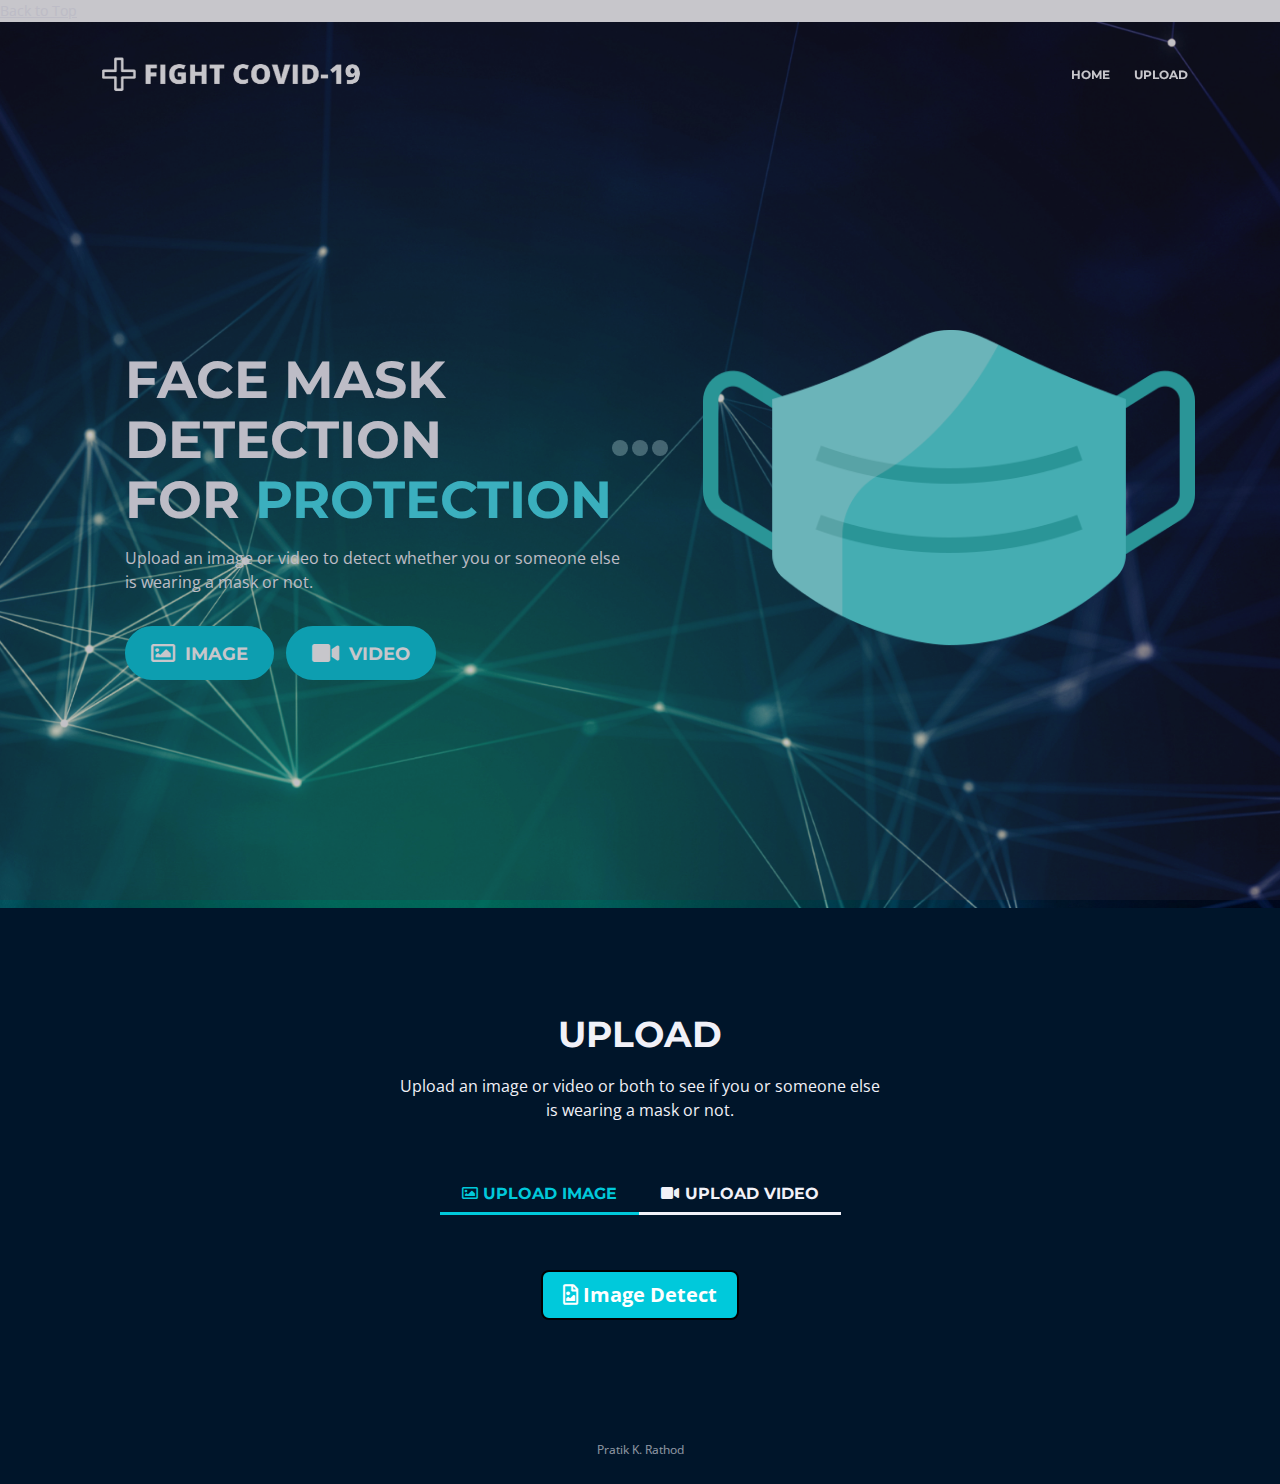
<file: template/index.html>
<!DOCTYPE html>
<html lang="en">
<head>
    <meta charset="utf-8">
    <meta name="viewport" content="width=device-width, initial-scale=1, shrink-to-fit=no">
    
    <!-- SEO Meta Tags -->
    <meta name="description" content="Free mobile app HTML landing page template to help you build a great online presence for your app which will convert visitors into users">
    <meta name="author" content="Inovatik">

    <!-- OG Meta Tags to improve the way the post looks when you share the page on LinkedIn, Facebook, Google+ -->
	<meta property="og:site_name" content="" /> <!-- website name -->
	<meta property="og:site" content="" /> <!-- website link -->
	<meta property="og:title" content=""/> <!-- title shown in the actual shared post -->
	<meta property="og:description" content="" /> <!-- description shown in the actual shared post -->
	<meta property="og:image" content="" /> <!-- image link, make sure it's jpg -->
	<meta property="og:url" content="" /> <!-- where do you want your post to link to -->
	<meta property="og:type" content="article" />

    <!-- Website Title -->
    <title>Face Mask Detection</title>
    
    <!-- Styles -->
    <link href="https://fonts.googleapis.com/css?family=Montserrat:400,600,700" rel="stylesheet">
    <link href="https://fonts.googleapis.com/css?family=Open+Sans:400,400i,700,700i" rel="stylesheet">
    <link href="static/css/bootstrap.css" rel="stylesheet">
    <link href="static/css/fontawesome-all.css" rel="stylesheet">
    <link href="static/css/swiper.css" rel="stylesheet">
	<link href="static/css/magnific-popup.css" rel="stylesheet">
	<link href="static/css/styles.css" rel="stylesheet">
	
	<!-- Favicon  -->
    <link rel="icon" href="static/images/icon1.png">
</head>
<body data-spy="scroll" data-target=".fixed-top">
    
    <!-- Preloader -->
	<div class="spinner-wrapper">
        <div class="spinner">
            <div class="bounce1"></div>
            <div class="bounce2"></div>
            <div class="bounce3"></div>
        </div>
    </div>
    <!-- end of preloader -->
    

    <!-- Navbar -->
    <nav class="navbar navbar-expand-md navbar-dark navbar-custom fixed-top">
        <!-- Text Logo - Use this if you don't have a graphic logo -->
        <!-- <a class="navbar-brand logo-text page-scroll" href="index.html">Leno</a> -->

        <!-- Image Logo -->
        <a class="navbar-brand logo-image" href="#"><img src="static/images/logo2.png" alt="alternative"></a> 
        
        <!-- Mobile Menu Toggle Button -->
        <button class="navbar-toggler" type="button" data-toggle="collapse" data-target="#navbarsExampleDefault" aria-controls="navbarsExampleDefault" aria-expanded="false" aria-label="Toggle navigation">
            <span class="navbar-toggler-awesome fas fa-bars"></span>
            <span class="navbar-toggler-awesome fas fa-times"></span>
        </button>
        <!-- end of mobile menu toggle button -->

        <div class="collapse navbar-collapse" id="navbarsExampleDefault">
            <ul class="navbar-nav ml-auto">
                <li class="nav-item">
                    <a class="nav-link page-scroll" href="#header">HOME <span class="sr-only">(current)</span></a>
                </li>
                <li class="nav-item">
                    <a class="nav-link page-scroll" href="#features">UPLOAD</a>
                </li>
            </ul>
        </div>
    </nav> <!-- end of navbar -->
    <!-- end of navbar -->

    <!-- Header -->
    <header id="header" class="header">
        <div class="header-content">
            <div class="container">
                <div class="row">
                    <div class="col-lg-6">
                        <div class="text-container">
                            <h1>FACE MASK DETECTION <br>FOR <span id="js-rotating">PROTECTION, SAFETY, DEFENSE</span></h1>
                            <p class="p-large">Upload an image or video to detect whether you or someone else is wearing a mask or not.</p>
                            <a class="btn-solid-lg page-scroll" href="/UploadImage"><i class="far fa-image fa-lg"></i>IMAGE</a>
                            <a class="btn-solid-lg page-scroll" href="/ImageStream"><i class="fas fa-video fa-lg"></i>VIDEO</a>
                        </div>
                    </div> <!-- end of col -->
                    <div class="col-lg-6">
                        <div class="image-container">
                            <img class="img-fluid" src="static/images/icon1.png" alt="alternative">
                        </div> <!-- end of image-container -->
                    </div> <!-- end of col -->
                </div> <!-- end of row -->
            </div> <!-- end of container -->
        </div> <!-- end of header-content -->
    </header> <!-- end of header -->
    <!-- end of header -->


    <!-- Features -->
    <div id="features" class="tabs">
        <div class="container">
            <div class="row">
                <div class="col-lg-12">
                    <h2>UPLOAD</h2>
                    <div class="p-heading p-large">Upload an image or video or both to see if you or someone else is wearing a mask or not.</div>
                </div> <!-- end of col -->
            </div> <!-- end of row -->
            <div class="row">

                <!-- Tabs Links -->
                <ul class="nav nav-tabs" id="lenoTabs" role="tablist">
                    <li class="nav-item">
                        <a class="nav-link active" id="nav-tab-1" data-toggle="tab" href="#tab-1" role="tab" aria-controls="tab-1" aria-selected="true"><i class="far fa-image"></i>UPLOAD IMAGE</a>
                    </li>
                    <li class="nav-item">
                        <a class="nav-link" id="nav-tab-2" data-toggle="tab" href="#tab-2" role="tab" aria-controls="tab-2" aria-selected="false"><i class="fas fa-video"></i>UPLOAD VIDEO</a>
                    </li>
                </ul>
                <!-- end of tabs links -->


                <!-- Tabs Content-->
                <div class="tab-content" id="lenoTabsContent">
                    
                    <!-- Tab -->
                    <div class="tab-pane fade show active" id="tab-1" role="tabpanel" aria-labelledby="tab-1">
                        <div class="container">
                            <div class="row">  
                                <div class="upload-btn-wrapper">
                                
                                        <button class="btn"><i class="far fa-file-image"></i>Image Detect</button>
                                    
                                </div>
                            </div> <!-- end of row -->
                   
                           

                        </div> <!-- end of container -->
                    </div> <!-- end of tab-pane -->
                    <!-- end of tab -->

                    <!-- Tab -->
                    <div class="tab-pane fade" id="tab-2" role="tabpanel" aria-labelledby="tab-2">
                        <div class="container">
                            <div class="row">
								<div class="upload-btn-wrapper">
                            
                                        <button class="btn"><i class="far fa-file-video"></i>Vedio Detect</button>
                            
								</div>  
                            </div> <!-- end of row -->
                        </div> <!-- end of container -->
                    </div> <!-- end of tab-pane -->
                </div><!-- end of tab -->
            </div> <!-- end of row --> 
        </div> <!-- end of container --> 
    </div> <!-- end of tabs -->
    <!-- end of features -->


    <!-- Copyright -->
    <div class="copyright">
        <div class="container">
            <div class="row">
                <div class="col-lg-12">
                    <p class="p-small">Pratik K. Rathod</p>
                </div> <!-- end of col -->
            </div> <!-- enf of row -->
        </div> <!-- end of container -->
    </div> <!-- end of copyright --> 
    <!-- end of copyright -->
    
    	
    <!-- Scripts -->
    <script src="static/js/jquery.min.js"></script> <!-- jQuery for Bootstrap's JavaScript plugins -->
    <script src="static/js/popper.min.js"></script> <!-- Popper tooltip library for Bootstrap -->
    <script src="static/js/bootstrap.min.js"></script> <!-- Bootstrap framework -->
    <script src="static/js/jquery.easing.min.js"></script> <!-- jQuery Easing for smooth scrolling between anchors -->
    <script src="static/js/swiper.min.js"></script> <!-- Swiper for image and text sliders -->
    <script src="static/js/jquery.magnific-popup.js"></script> <!-- Magnific Popup for lightboxes -->
    <script src="static/js/morphext.min.js"></script> <!-- Morphtext rotating text in the header -->
    <script src="static/js/validator.min.js"></script> <!-- Validator.js - Bootstrap plugin that validates forms -->
    <script src="static/js/scripts.js"></script> <!-- Custom scripts -->
</body>
</html>
</file>
<file: template/static/css/styles.css>
/* Template: Juno - Multipurpose Landing Page Pack
   Author: InovatikThemes
   Created: Mar 2019
   Description: Master CSS file
*/

/*****************************************
Table Of Contents:

01. General Styles
02. Preloader
03. Navigation
04. Header
05. Features
******************************************/

/*****************************************
Colors:

- Text, navbar links - white #f1f1f8
- Buttons, bullets, icons - turquoise #00c9db
- Navbar - navy #4633af
- Backgrounds - dark denim #262431
- Backgrounds - denim #2f2c3d
******************************************/


/******************************/
/*     01. General Styles     */
/******************************/
body,
html {
    width: 100%;
	height: 100%;
}

body, p {
	color: #f1f1f8; 
	font: 400 0.875rem/1.375rem "Open Sans", sans-serif;
}

.p-large {
	color: #f1f1f8;
	font: 400 1rem/1.5rem "Open Sans", sans-serif;
}

.p-small {
	color: #f1f1f8;
	font: 400 0.75rem/1.25rem "Open Sans", sans-serif;
}

.p-heading {
	margin-bottom: 3.75rem;
	text-align: center;
}

.li-space-lg li {
	margin-bottom: 0.375rem;
}

.indent {
	padding-left: 1.25rem;
}

h1 {
	color: #f1f1f8;
	font: 700 2.5rem/2.875rem "Montserrat", sans-serif;
}

h2 {
	color: #f1f1f8;
	font: 700 2.25rem/2.75rem "Montserrat", sans-serif;
}

h3 {
	color: #f1f1f8;
	font: 700 1.75rem/2.125rem "Montserrat", sans-serif;
}

h4 {
	color: #f1f1f8;
	font: 700 1.375rem/1.75rem "Montserrat", sans-serif;
}

h5 {
	color: #f1f1f8;
	font: 700 1.125rem/1.625rem "Montserrat", sans-serif;
}

h6 {
	color: #f1f1f8;
	font: 700 1rem/1.5rem "Montserrat", sans-serif;
}

a {
	color: #f1f1f8;
	text-decoration: underline;
}

a:hover {
	color: #f1f1f8;
	text-decoration: underline;
}

a.turquoise {
	color: #00c9db;
}

a.white {
	color: #fff;
}

.testimonial-text {
	font: italic 400 1rem/1.5rem "Open Sans", sans-serif;
}

.testimonial-author {
	font: 700 1rem/1.5rem "Montserrat", sans-serif;
}

.btn-solid-reg {
	display: inline-block;
	padding: 1.1875rem 2.125rem 1.1875rem 2.125rem;
	border: 0.125rem solid #00c9db;
	border-radius: 2rem;
	background-color: #00c9db;
	color: #fff;
	font: 700 0.75rem/0 "Montserrat", sans-serif;
	text-decoration: none;
	transition: all 0.2s;
}

.btn-solid-reg:hover {
	background-color: transparent;
	color: #00c9db;
	text-decoration: none;
}

.btn-solid-lg {
	display: inline-block;
	padding: 1rem 1.5rem 1rem 1.5rem;
	border: 0.125rem solid #00c9db;
	border-radius: 2rem;
	background-color: #00c9db;
	color: #fff;
	font: 700 0.75rem/0 "Montserrat", sans-serif;
	text-decoration: none;
	font-size: 18px;
	transition: all 0.2s;
}

.btn-solid-lg:hover {
	background-color: transparent;
	color: #00c9db;
	text-decoration: none;
}

.btn-solid-lg .fab {
	margin-right: 0.5rem;
	font-size: 1.25rem;
	line-height: 0;
	vertical-align: top;
}

.far.fa-image.fa-lg, 
.fas.fa-video.fa-lg {
	padding-right: 10px;
}

/* Fade Animation For Image Slider - Magnific Popup */
@-webkit-keyframes fadeIn {
	from {
		opacity: 0;
	}
	to {
		opacity: 1;
	}
}

@keyframes fadeIn {
	from {
		opacity: 0;
	}
	to {
		opacity: 1;
	}
}

.fadeIn {
	-webkit-animation: fadeIn 0.6s;
	animation: fadeIn 0.6s;
}

@-webkit-keyframes fadeOut {
	from {
		opacity: 1;
	}
	to {
		opacity: 0;
	}
}

@keyframes fadeOut {
	from {
		opacity: 1;
	}
	to {
		opacity: 0;
	}
}

.fadeOut {
	-webkit-animation: fadeOut 0.8s;
	animation: fadeOut 0.8s;
}
/* end of fade animation for image slider - magnific popup */


/*************************/
/*     02. Preloader     */
/*************************/
.spinner-wrapper {
	position: fixed;
	z-index: 999999;
	top: 0;
	right: 0;
	bottom: 0;
	left: 0;
	background: #2f2c3d;
}

.spinner {
	position: absolute;
	top: 50%; /* centers the loading animation vertically one the screen */
	left: 50%; /* centers the loading animation horizontally one the screen */
	width: 3.75rem;
	height: 1.25rem;
	margin: -0.625rem 0 0 -1.875rem; /* is width and height divided by two */ 
	text-align: center;
}

.spinner > div {
	display: inline-block;
	width: 1rem;
	height: 1rem;
	border-radius: 100%;
	background-color: #fff;
	-webkit-animation: sk-bouncedelay 1.4s infinite ease-in-out both;
	animation: sk-bouncedelay 1.4s infinite ease-in-out both;
}

.spinner .bounce1 {
	-webkit-animation-delay: -0.32s;
	animation-delay: -0.32s;
}

.spinner .bounce2 {
	-webkit-animation-delay: -0.16s;
	animation-delay: -0.16s;
}

@-webkit-keyframes sk-bouncedelay {
	0%, 80%, 100% { -webkit-transform: scale(0); }
	40% { -webkit-transform: scale(1.0); }
}

@keyframes sk-bouncedelay {
	0%, 80%, 100% { 
		-webkit-transform: scale(0);
		-ms-transform: scale(0);
		transform: scale(0);
	} 40% { 
		-webkit-transform: scale(1.0);
		-ms-transform: scale(1.0);
		transform: scale(1.0);
	}
}


/**************************/
/*     03. Navigation     */
/**************************/
.navbar-custom {
	background-color: #4633af;
	box-shadow: 0 0.0625rem 0.375rem 0 rgba(0, 0, 0, 0.1);
	font: 700 0.75rem/2rem "Montserrat", sans-serif;
	transition: all 0.2s;
}

.navbar-custom .navbar-brand.logo-image img {
    width: 60%;
	height: 100%;
	margin-bottom: 1px;
	-webkit-backface-visibility: hidden;
}

.navbar-custom .navbar-brand.logo-text {
	font: 700 2.375rem/1.5rem "Montserrat", sans-serif;
	color: #fff;
	letter-spacing: -0.5px;
	text-decoration: none;
}

.navbar-custom .navbar-nav {
	margin-top: 0.75rem;
}

.navbar-custom .nav-item .nav-link {
	padding: 0 0.75rem 0 0.75rem;
	color: #fff;
	text-decoration: none;
	transition: all 0.2s ease;
}

.navbar-custom .nav-item .nav-link:hover,
.navbar-custom .nav-item .nav-link.active {
	color: #00c9db;
}

.navbar-custom .dropdown-toggle:focus { /* removes dropdown outline on focus  */
	outline: 0;
}

.navbar-custom .dropdown-menu {
	margin-top: 0;
	border: none;
	border-radius: 0.25rem;
	background-color: #4633af;
}

.navbar-custom .dropdown-item {
	color: #fff;
	text-decoration: none;
}

.navbar-custom .dropdown-item:hover {
	background-color: #4633af;
}

.navbar-custom .dropdown-item .item-text {
	font: 700 0.75rem/1.5rem "Montserrat", sans-serif;
}

.navbar-custom .dropdown-item:hover .item-text {
	color: #00c9db;
}

.navbar-custom .dropdown-items-divide-hr {
	width: 100%;
	height: 1px;
	margin: 0.25rem auto 0.25rem auto;
	border: none;
	background-color: #b5bcc4;
	opacity: 0.2;
}
/* end of dropdown menu */

.navbar-custom .social-icons {
	display: none;
}

.navbar-custom .navbar-toggler {
	border: none;
	color: #fff;
	font-size: 2rem;
}

.navbar-custom button[aria-expanded='false'] .navbar-toggler-awesome.fas.fa-times{
	display: none;
}

.navbar-custom button[aria-expanded='false'] .navbar-toggler-awesome.fas.fa-bars{
	display: inline-block;
}

.navbar-custom button[aria-expanded='true'] .navbar-toggler-awesome.fas.fa-bars{
	display: none;
}

.navbar-custom button[aria-expanded='true'] .navbar-toggler-awesome.fas.fa-times{
	display: inline-block;
	margin-right: 0.125rem;
}


/*********************/
/*    04. Header     */
/*********************/
.header {
	background: linear-gradient(to bottom right, rgba(72, 72, 212, 0), rgba(241, 104, 104, 0)), url('../images/background7.jpg') center center no-repeat;
	background-size: cover;
}

.header .header-content {
	padding-top: 8.5rem;
	padding-bottom: 7rem;
	text-align: center;
}

.header .text-container {
	margin-bottom: 3rem;
}

.header h1 {
	margin-bottom: 1rem;
}

.header #js-rotating {
	color: #40e0ee;
}

.header .p-large {
	margin-bottom: 2rem;
}

.header .btn-solid-lg {
	margin-right: 0.5rem;
	margin-bottom: 1.25rem;
}


/****************************/
/*     05. Testimonials     */
/****************************/
.slider-1 {
	padding-top: 6.875rem;
	padding-bottom: 6.375rem;
	background-color: #00152A;
}

.slider-1 .slider-container {
	position: relative;
}

.slider-1 .swiper-container {
	position: static;
	width: 90%;
	text-align: center;
}

.slider-1 .swiper-button-prev:focus,
.slider-1 .swiper-button-next:focus {
	/* even if you can't see it chrome you can see it on mobile device */
	outline: none;
}

.slider-1 .swiper-button-prev {
	left: -0.5rem;
	background-image: url("data:image/svg+xml;charset=utf-8,%3Csvg%20xmlns%3D'http%3A%2F%2Fwww.w3.org%2F2000%2Fsvg'%20viewBox%3D'0%200%2028%2044'%3E%3Cpath%20d%3D'M0%2C22L22%2C0l2.1%2C2.1L4.2%2C22l19.9%2C19.9L22%2C44L0%2C22L0%2C22L0%2C22z'%20fill%3D'%23f1f1f8'%2F%3E%3C%2Fsvg%3E");
	background-size: 1.125rem 1.75rem;
}

.slider-1 .swiper-button-next {
	right: -0.5rem;
	background-image: url("data:image/svg+xml;charset=utf-8,%3Csvg%20xmlns%3D'http%3A%2F%2Fwww.w3.org%2F2000%2Fsvg'%20viewBox%3D'0%200%2028%2044'%3E%3Cpath%20d%3D'M27%2C22L27%2C22L5%2C44l-2.1-2.1L22.8%2C22L2.9%2C2.1L5%2C0L27%2C22L27%2C22z'%20fill%3D'%23f1f1f8'%2F%3E%3C%2Fsvg%3E");
	background-size: 1.125rem 1.75rem;
}

.slider-1 .card {
	position: relative;
	border: none;
	background-color: transparent;
}

.slider-1 .card-image {
	width: 6rem;
	height: 6rem;
	margin-right: auto;
	margin-bottom: 0.25rem;
	margin-left: auto;
}

.slider-1 .card-body {
	padding-bottom: 0;
}

.slider-1 .testimonial-author {
	margin-bottom: 0;
}


/************************/
/*     05. Features     */
/************************/
.tabs {
	padding-top: 6.5rem;
	padding-bottom: 4.25rem;
	background-color: #00152A;
}

.tabs h2 {
	margin-bottom: 1.125rem;
	text-align: center;
}

.tabs .p-heading {
	margin-bottom: 3.125rem;
}

.tabs .nav-tabs {
	margin-right: auto;
	margin-bottom: 2.5rem;
	margin-left: auto;
	justify-content: center;
	border-bottom: none;
}

#nav-tab-1 i {
	padding-right: 5px;
}

.tabs .nav-link {
	margin-bottom: 1rem;
	padding: 0.5rem 1.375rem 0.25rem 1.375rem;
	border: none;
	border-bottom: 0.1875rem solid #f1f1f8;
	border-radius: 0;
	color: #f1f1f8;
	font: 700 1rem/1.75rem "Montserrat", sans-serif;
	text-decoration: none;
	transition: all 0.2s ease;
}

.tabs .nav-link.active,
.tabs .nav-link:hover {
	border-bottom: 0.1875rem solid #00c9db;
	background-color: transparent;
	color: #00c9db;
	padding: 0.5rem 1.375rem 0.25rem 1.375rem;
}

.tabs .nav-link .fas {
	margin-right: 0.375rem;
	font-size: 1rem;
}

.tabs .tab-content {
	width: 100%; /* for proper display in IE11 */
}

.tabs .card {
	border: none;
	background: transparent;
}

.tabs .card-body {
	padding: 1rem 0 1.25rem 0;
}

.tabs .card-title {
	margin-bottom: 0.5rem;
}

.tabs .card .card-icon {
	display: inline-block;
	width: 3.5rem;
	height: 3.5rem;
	border-radius: 50%;
	background-color: #00c9db;
	text-align: center;
	vertical-align: top;
}

.tabs .card .card-icon .fas,
.tabs .card .card-icon .far {
	color: #fff;
	font-size: 1.75rem;
	line-height: 3.5rem;
}

.tabs #tab-1 .card.left-pane .text-wrapper {
	display: inline-block;
	width: 75%;
}

.tabs #tab-1 .card.left-pane .card-icon {
	float: left;
	margin-right: 1rem;
}

.tabs #tab-1 img {
	display: block;
	margin: 2rem auto 3rem auto;
}

.tabs #tab-1 .card.right-pane .text-wrapper {
	display: inline-block;
	width: 75%;
}

.tabs #tab-1 .card.right-pane .card-icon {
	margin-right: 1rem;
}

.tabs #tab-2 img {
	display: block;
	margin: 0 auto 2rem auto;
}

.tabs #tab-2 .text-area {
	margin-top: 1.5rem;
}

.tabs #tab-2 h3 {
	margin-bottom: 0.75rem;
}

.tabs #tab-2 .icon-cards-area {
	margin-top: 2.5rem;
}

.tabs #tab-2 .icon-cards-area .card {
	width: 100%; /* for proper display in IE11 */
}

.tabs #tab-3 .icon-cards-area .card {
	width: 100%; /* for proper display in IE11 */
}

.tabs #tab-3 .text-area {
	margin-top: 0.75rem;
	margin-bottom: 4rem;
}

.tabs #tab-3 h3 {
	margin-bottom: 0.75rem;
}

.tabs #tab-3 img {
	margin: 0 auto 3rem auto;
}


/*********************/
/*     07. Video     */
/*********************/
.basic-1 {
	padding-top: 6.375rem;
	padding-bottom: 6.875rem;
	background: url('../images/background7.jpg') center center no-repeat;
	background-size: cover; 
}

.basic-1 h2 {
	margin-bottom: 1.125rem;
	text-align: center;
}

.basic-1 .p-heading {
	margin-bottom: 4rem;
	text-align: center;
}

.basic-1 .image-container img {
	border-radius: 0.375rem;
}

.basic-1 .video-wrapper {
	position: relative;
}

/* Video Play Button */
.basic-1 .video-play-button {
	position: absolute;
	z-index: 10;
	top: 50%;
	left: 50%;
	display: block;
	box-sizing: content-box;
	width: 2rem;
	height: 2.75rem;
	padding: 1.125rem 1.25rem 1.125rem 1.75rem;
	border-radius: 50%;
	-webkit-transform: translateX(-50%) translateY(-50%);
	-ms-transform: translateX(-50%) translateY(-50%);
	transform: translateX(-50%) translateY(-50%);
}
  
.basic-1 .video-play-button:before {
	content: "";
	position: absolute;
	z-index: 0;
	top: 50%;
	left: 50%;
	display: block;
	width: 4.75rem;
	height: 4.75rem;
	border-radius: 50%;
	background: #4eaaff;
	animation: pulse-border 1500ms ease-out infinite;
	-webkit-transform: translateX(-50%) translateY(-50%);
	-ms-transform: translateX(-50%) translateY(-50%);
	transform: translateX(-50%) translateY(-50%);
}
  
.basic-1 .video-play-button:after {
	content: "";
	position: absolute;
	z-index: 1;
	top: 50%;
	left: 50%;
	display: block;
	width: 4.375rem;
	height: 4.375rem;
	border-radius: 50%;
	background: #4eaaff;
	transition: all 200ms;
	-webkit-transform: translateX(-50%) translateY(-50%);
	-ms-transform: translateX(-50%) translateY(-50%);
	transform: translateX(-50%) translateY(-50%);
}
  
.basic-1 .video-play-button span {
	position: relative;
	display: block;
	z-index: 3;
	top: 0.375rem;
	left: 0.25rem;
	width: 0;
	height: 0;
	border-left: 1.625rem solid #fff;
	border-top: 1rem solid transparent;
	border-bottom: 1rem solid transparent;
}
  
@keyframes pulse-border {
	0% {
		transform: translateX(-50%) translateY(-50%) translateZ(0) scale(1);
		opacity: 1;
	}
	100% {
		transform: translateX(-50%) translateY(-50%) translateZ(0) scale(1.5);
		opacity: 0;
	}
}
/* end of video play button */  


/*************************/
/*     09. Details 1     */
/*************************/
.basic-2 {
	padding-top: 8rem;
	padding-bottom: 3.5rem;
	/*background-color: #262431;*/
	background-image: url('../images/background7.jpg');
	background-size: cover;
	background-repeat: no-repeat;
}

.basic-2 img {
	margin-bottom: 3.5rem;
}

.basic-2 h2 {
	text-align: center;
	margin-bottom: 1.125rem;
}
.basic-2 .btn-solid-reg {
	margin-top: 0.5rem;
}


/***************************/
/*     12. Screenshots     */
/***************************/
.slider-2 {
	padding-top: 6.875rem;
	padding-bottom: 6.875rem;
	background-color: #00152A;
}

.slider-2 .slider-container {
	position: relative;
}

.slider-2 .swiper-container {
	position: static;
	width: 90%;
	text-align: center;
}

.slider-2 .swiper-button-prev,
.slider-2 .swiper-button-next {
	top: 50%;
	width: 1.125rem;
}

.slider-2 .swiper-button-prev:focus,
.slider-2 .swiper-button-next:focus {
	/* even if you can't see it chrome you can see it on mobile device */
	outline: none;
}

.slider-2 .swiper-button-prev {
	left: -0.5rem;
	background-image: url("data:image/svg+xml;charset=utf-8,%3Csvg%20xmlns%3D'http%3A%2F%2Fwww.w3.org%2F2000%2Fsvg'%20viewBox%3D'0%200%2028%2044'%3E%3Cpath%20d%3D'M0%2C22L22%2C0l2.1%2C2.1L4.2%2C22l19.9%2C19.9L22%2C44L0%2C22L0%2C22L0%2C22z'%20fill%3D'%23ffffff'%2F%3E%3C%2Fsvg%3E");
	background-size: 1.125rem 1.75rem;
}

.slider-2 .swiper-button-next {
	right: -0.5rem;
	background-image: url("data:image/svg+xml;charset=utf-8,%3Csvg%20xmlns%3D'http%3A%2F%2Fwww.w3.org%2F2000%2Fsvg'%20viewBox%3D'0%200%2028%2044'%3E%3Cpath%20d%3D'M27%2C22L27%2C22L5%2C44l-2.1-2.1L22.8%2C22L2.9%2C2.1L5%2C0L27%2C22L27%2C22z'%20fill%3D'%23ffffff'%2F%3E%3C%2Fsvg%3E");
	background-size: 1.125rem 1.75rem;
}


/**************************/
/*     18. Statistics     */
/**************************/
.counter {
	padding-top: 6.5rem;
	padding-bottom: 5.375rem;
	/*background-color: #00152A;*/
	background-image: url('../images/background7.jpg');
	text-align: center;
}

.counter #counter .cell {
	display: inline-block;
	width: 6.25rem;
	margin-right: 1rem;
	margin-left: 1rem;
	margin-bottom: 2rem;
}

.counter #counter .counter-value {
	color: #f1f1f8;
	font: 700 3.5rem/4.25rem "Montserrat", sans-serif;	
	vertical-align: middle;
}

.counter #counter .counter-info {
	margin-bottom: 0;
	color: #00c9db;
	font: 400 0.875rem/1.25rem "Open Sans", sans-serif;
	vertical-align: middle;
}


/*************************/
/*     17. Copyright     */
/*************************/
.copyright {
	padding-top: 1rem;
	padding-bottom: 0.5rem;
	background-color: #00152A;
	text-align: center;
}

.copyright .p-small {
	color: #f1f1f8;
	opacity: 0.6;
}


/*****************************/
/*     20. Media Queries     */
/*****************************/	
/* Min-width width 768px */
@media (min-width: 768px) {
	
	/* General Styles */
	.p-heading {
		width: 85%;
		margin-right: auto;
		margin-left: auto;
	}

	h1 {
		font: 700 3.25rem/3.75rem "Montserrat", sans-serif;
	}
	/* end of general styles */


	/* Navigation */
	.navbar-custom {
		padding: 2.125rem 1.5rem 2.125rem 2rem;
		box-shadow: none;
        background: transparent;
	}
	
	.navbar-custom .navbar-brand.logo-text {
		color: #fff;
	}

	.navbar-custom .navbar-nav {
		margin-top: 0;
	}

	.navbar-custom .nav-item .nav-link {
		padding: 0.25rem 0.75rem 0.25rem 0.75rem;
		color: #fff;
	}
	
	.navbar-custom .nav-item .nav-link:hover,
	.navbar-custom .nav-item .nav-link.active {
		color: #00c9db;
	}

	.navbar-custom.top-nav-collapse {
        padding: 0.5rem 1.5rem 0.5rem 2rem;
		box-shadow: 0 0.0625rem 0.375rem 0 rgba(0, 0, 0, 0.1);
		background-color: #00152A;
	}

	.navbar-custom.top-nav-collapse .navbar-brand.logo-text {
		color: #fff;
	}

	.navbar-custom.top-nav-collapse .nav-item .nav-link {
		color: #fff;
	}
	
	.navbar-custom.top-nav-collapse .nav-item .nav-link:hover,
	.navbar-custom.top-nav-collapse .nav-item .nav-link.active {
		color: #00c9db;
	}

	.navbar-custom .dropdown-menu {
		box-shadow: 0 0.25rem 0.375rem 0 rgba(0, 0, 0, 0.03);
	}

	.navbar-custom .dropdown-item {
		padding-top: 0.25rem;
		padding-bottom: 0.25rem;
	}

	.navbar-custom .dropdown-items-divide-hr {
		width: 84%;
	}
	/* end of navigation */


	/* Header */
	.header .header-content {
		padding-top: 11rem;
	}
	/* end of header */


	/* Testimonials */
	.slider-1 .swiper-button-prev {
		left: 1rem;
		width: 1.375rem;
		background-size: 1.375rem 2.125rem;
	}
	
	.slider-1 .swiper-button-next {
		right: 1rem;
		width: 1.375rem;
		background-size: 1.375rem 2.125rem;
	}
	/* end of testimonials */


	/* Features */
	.tabs .card .card-icon {
		width: 4.5rem;
		height: 4.5rem;
	}
	
	.tabs .card .card-icon .fas,
	.tabs .card .card-icon .far {
		font-size: 2.25rem;
		line-height: 4.5rem;
	}

	.tabs #tab-1 .card.left-pane .text-wrapper {
		width: 85%;
	}

	.tabs #tab-2 img {
		margin-bottom: 0;
	}

	.tabs #tab-2 .text-area {
		margin-top: 0;
	}

	.tabs #tab-2 .icon-cards-area .card {
		display: inline-block;
		width: 44%;
		margin-right: 2.5rem;
		vertical-align: top;
	}

	.tabs #tab-2 div.card:nth-child(2n+2) {
		margin-right: 0;
	}

	.tabs #tab-3 .text-area {
		margin-bottom: 0;
	}

	.tabs #tab-3 .icon-cards-area .card {
		display: inline-block;
		width: 44%;
		margin-right: 2.5rem;
		vertical-align: top;
	}

	.tabs #tab-3 div.card:nth-child(2n+2) {
		margin-right: 0;
	}

	.tabs #tab-3 img {
		margin-bottom: 0;
	}
	/* end of features */


	/* Screenshots */
	.slider-2 .swiper-button-prev {
		width: 1.375rem;
		background-size: 1.375rem 2.125rem;
	}
	
	.slider-2 .swiper-button-next {
		width: 1.375rem;
		background-size: 1.375rem 2.125rem;
	}
	/* end of screenshots */
}
/* end of min-width width 768px */


/* Min-width width 992px */
@media (min-width: 992px) {
	
	/* Navigation */
	.navbar-custom .social-icons {
		display: block;
		margin-left: 0.5rem;
	}

	.navbar-custom .fa-stack {
		margin-bottom: 0.1875rem;
		margin-left: 0.375rem;
		font-size: 0.75rem;
	}
	
	.navbar-custom .fa-stack-2x {
		color: #00c9db;
		transition: all 0.2s ease;
	}
	
	.navbar-custom .fa-stack-1x {
		color: #fff;
		transition: all 0.2s ease;
	}

	.navbar-custom .fa-stack:hover .fa-stack-2x {
		color: #fff;
	}

	.navbar-custom .fa-stack:hover .fa-stack-1x {
		color: #00c9db;
	}
	/* end of navigation */


	/* General Styles */
	.p-heading {
		width: 65%;
	}
	/* end of general styles */


	/* Header */
	.header .header-content {
		padding-top: 13rem;
		padding-bottom: 10rem;
		text-align: left;
	}

	.header .text-container {
		margin-top: 6.5rem;
	}
	/* end of header */


	/* Features */
	.tabs .card-body {
		padding: 1rem 0 1.5rem 0;
	}
	
	.tabs #tab-1 .card.left-pane {
		text-align: right;
	}

	.tabs #tab-1 .card.left-pane .text-wrapper,
	.tabs #tab-1 .card.right-pane .text-wrapper {
		width: 68%;
	}

	.tabs #tab-1 .card.left-pane .card-icon {
		float: none;
		margin-right: 0;
		margin-left: 1rem;
	}

	.tabs #tab-1 img {
		margin-top: 0;
		margin-bottom: 0;
	}
	
	.tabs #tab-2 .icon-cards-area {
		margin-top: 2.25rem;
	}

	.tabs #tab-2 .icon-cards-area .card {
		width: 45%;
		margin-right: 3.5rem;
	}

	.tabs #tab-2 .icon-cards-area .card p {
		margin-bottom: 0.5rem;
	}

	.tabs #tab-3 .icon-cards-area .card {
		width: 45%;
		margin-right: 3.5rem;
	}

	.tabs #tab-3 .icon-cards-area .card p {
		margin-bottom: 0.5rem;
	}
	/* end of features */


	/* Video */
	.basic-1 .image-container {
		max-width: 53.125rem;
		margin-right: auto;
		margin-left: auto;
	}
	/* end of video */


	/* Details 1 */
	.basic-2 img {
		margin-bottom: 0;
	}

	.basic-2 .text-container {
		/*margin-top: 2.625rem;*/
		background-color: #00152A;
		padding: 30px;
		border: solid white 5px;
	}
	/* end of details 1 */

	/* Screenshots */
	.slider-2 .swiper-container {
		width: 92%;
	}
	/* end of screenshots */


	/* Statistics */
	.counter {
		padding-top: 6rem;
		padding-bottom: 4.5rem;
	}

	.counter #counter .cell {
		width: 8rem;
		margin-right: 2.5rem;
		margin-left: 2.5rem;
	}
	
	.counter #counter .counter-value {
		font: 700 4.25rem/4.5rem "Montserrat", sans-serif;	
	}
	/* end of statistics */

}
/* end of min-width width 992px */


/* Min-width width 1200px */
@media (min-width: 1200px) {
	
	/* Navigation */
	.navbar-custom {
		padding: 2.125rem 5rem 2.125rem 5rem;
	}

	.navbar-custom.top-nav-collapse {
        padding: 0.5rem 5rem 0.5rem 5rem;
	}
	/* end of navigation */

	
	/* General Styles */
	.p-heading {
		width: 44%;
	}
	/* end of general styles */


	/* Header */
	.header .text-container {
		margin-top: 7.5rem;
		margin-left: 2.5rem;
	}

	.header .image-container {
		margin-left: 3rem;
	}
	/* end of header */


	/* Features */
	.tabs {
		padding-bottom: 6.5rem;
	}

	.tabs #tab-1 .card.first {
		margin-top: 4.25rem;
	}

	.tabs #tab-1 .card {
		margin-bottom: 0.75rem;
	}

	.tabs #tab-1 .card.left-pane .text-wrapper,
	.tabs #tab-1 .card.right-pane .text-wrapper {
		width: 73%;
	}

	.tabs #tab-1 img {
		margin-top: 0;
	}

	.tabs #tab-2 .container {
		padding-right: 2.5rem;
		padding-left: 2.5rem;
	}

	.tabs #tab-2 .text-area {
		margin-top: 1.5rem;
		margin-right: 1rem;
		margin-left: 1rem;
	}

	.tabs #tab-2 .icon-cards-area {
		margin-right: 1rem;
		margin-left: 1rem;
	}

	.tabs #tab-2 .icon-cards-area .card {
		margin-right: 3.875rem;
	}

	.tabs #tab-3 .container {
		padding-right: 2.5rem;
		padding-left: 2.5rem;
	}
	
	.tabs #tab-3 .icon-cards-area {
		margin-top: 2rem;
		margin-left: 1rem;
	}

	.tabs #tab-3 .icon-cards-area .card {
		margin-right: 3.875rem;
	}
	
	.tabs #tab-3 .text-area {
		margin-right: 1.5rem;
		margin-left: 1rem;
	}
	/* end of features */


	/* Details 1 */
	.basic-2 .text-container {
		/*margin-top: 4.5rem;*/
		margin-left: 4rem;
		margin-right: 1.5rem;
	}
	/* end of details 1 */

}
/* end of min-width width 1200px */

/*upload button*/
.upload-btn-wrapper {
  position: relative;
  overflow: hidden;
  display: inline-block;
  margin-right: auto;
  margin-left: auto;
}

.btn {
  border: 2px solid black;
  color: white;
  background-color: #00C9DB;
  padding: 8px 20px;
  border-radius: 8px;
  font-size: 20px;
  font-weight: bold;
}

.upload-btn-wrapper input[type=file] {
  font-size: 100px;
  position: absolute;
  left: 0;
  top: 0;
  opacity: 0;
}
.upload-btn-wrapper i {
	padding-right: 5px;
}
#converted-image1 {
	margin-right: auto; 
	margin-left: auto; 
	margin-bottom: 20px;
	text-align: center;
	padding: 20px;
}
</file>
